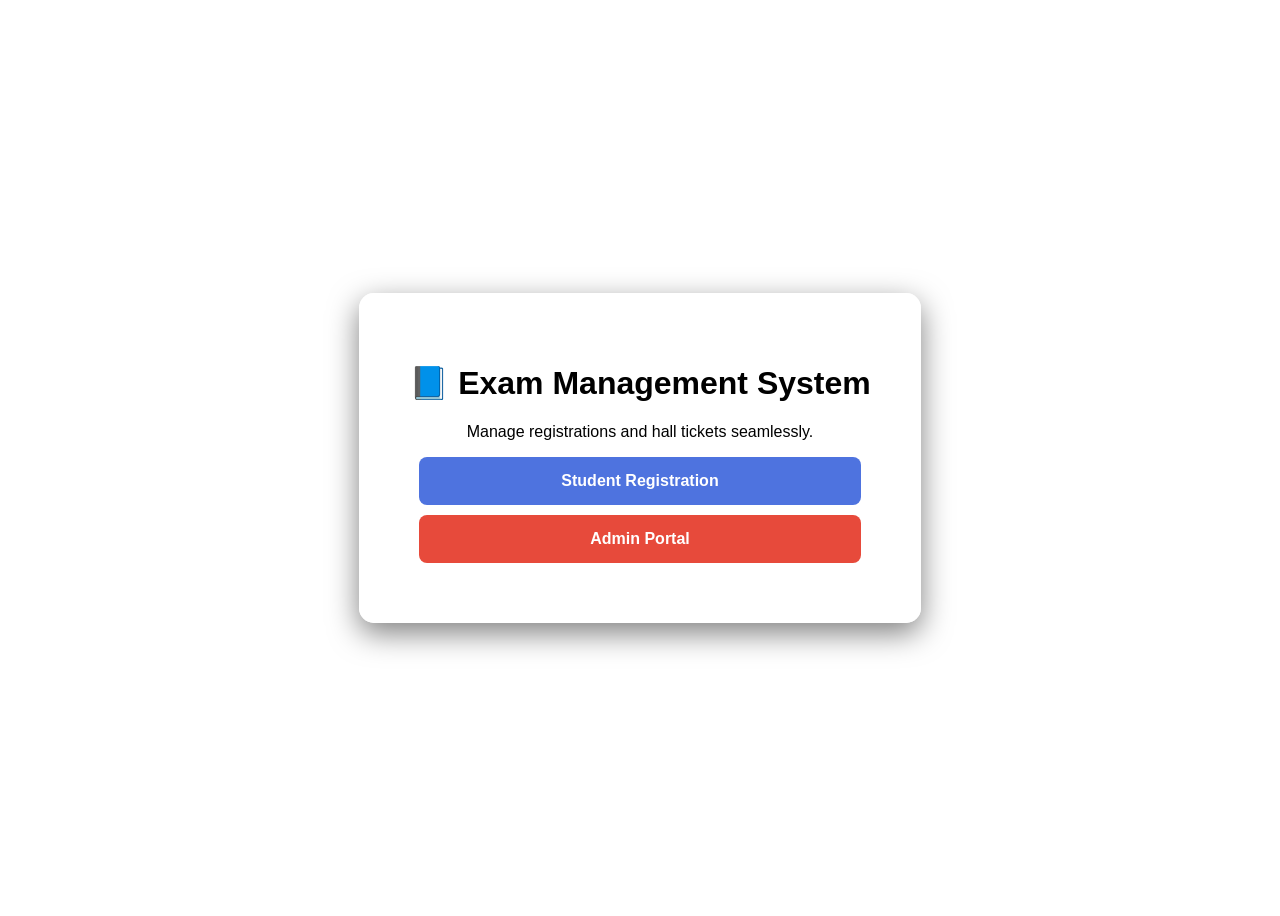
<file: index.html>
<!DOCTYPE html>
<html lang="en">
<head>
    <meta charset="UTF-8">
    <title>Exam Management System</title>
    <link rel="stylesheet" href="index.css">
</head>
<body>
    <div class="container">
        <h1>📘 Exam Management System</h1>
        <p>Manage registrations and hall tickets seamlessly.</p>
        <div class="nav-links">
            <a href="register.html" class="btn">Student Registration</a>
            <a href="admin.html" class="btn admin">Admin Portal</a>
        </div>
    </div>
</body>
</html>
</file>
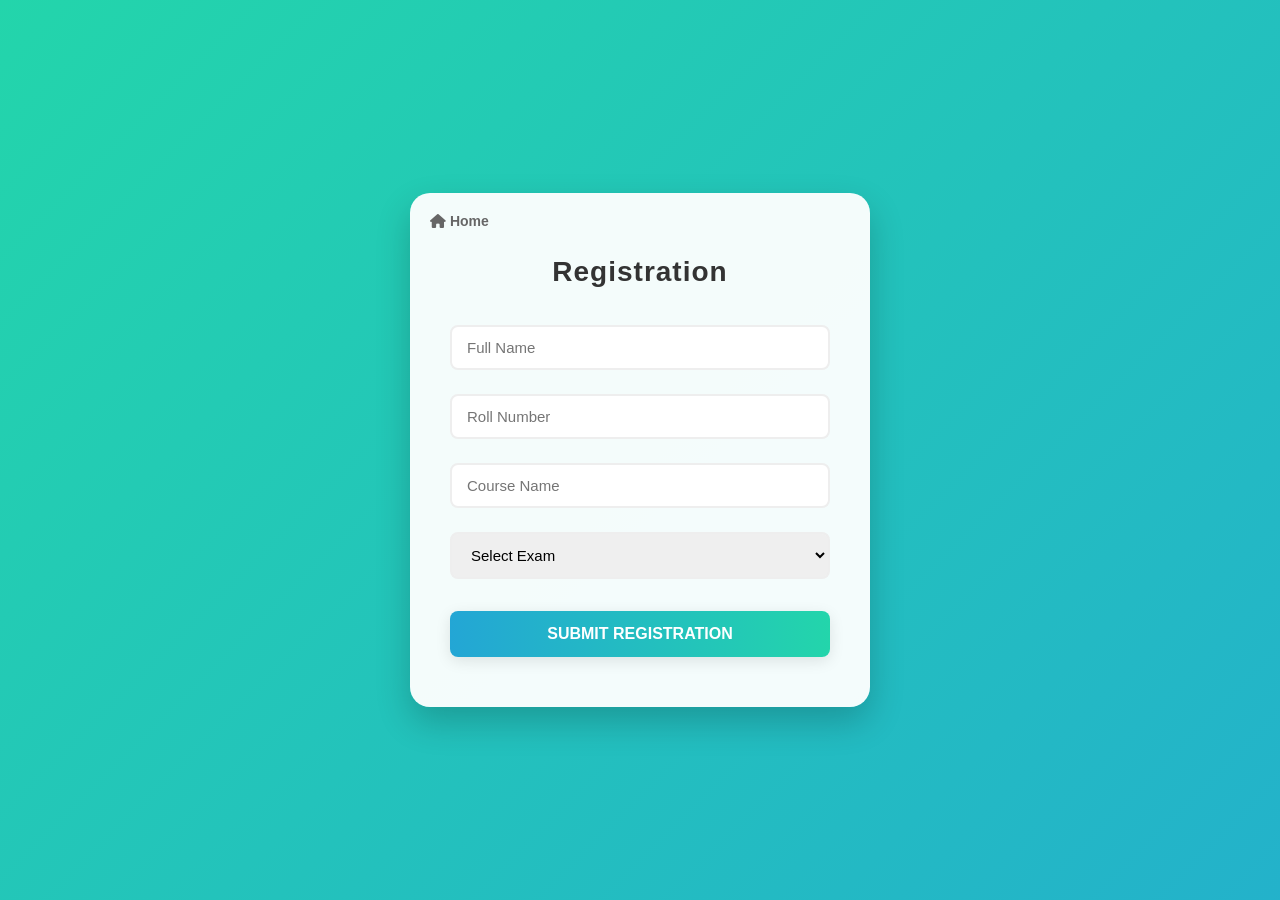
<file: register.html>
<!DOCTYPE html>
<html>
<head>
    <title>Student Registration</title>
    <link rel="stylesheet" href="register.css">
    <link rel="stylesheet" href="https://cdnjs.cloudflare.com/ajax/libs/font-awesome/6.0.0/css/all.min.css">
</head>
<body>
    <div class="box">
        <a href="index.html" class="home-icon"><i class="fas fa-home"></i> Home</a>
        <h2>Registration</h2>
        <input type="text" id="name" placeholder="Full Name">
        <input type="text" id="roll" placeholder="Roll Number">
        <input type="text" id="course" placeholder="Course Name">
        <select id="exam">
            <option value="">Select Exam</option>
            <option>First Semester</option>
            <option>Second Semester</option>
            <option>Third Semester</option>
            <option>Fourth Semester</option>
        </select>
        <button onclick="register()">Submit Registration</button>
    </div>
    <script src="script.js"></script>
</body>
</html>
</file>
<file: index.css>
body {
    background: url('https://images.unsplash.com/photo-1497633762265-9d179a990aa6?auto=format&fit=crop&w=1350&q=80') center/cover;
    height: 100vh;
    display: flex;
    align-items: center;
    justify-content: center;
    font-family: Arial, sans-serif;
}
.container {
    background: rgba(255, 255, 255, 0.9);
    padding: 50px;
    border-radius: 15px;
    text-align: center;
    box-shadow: 0 10px 30px rgba(0,0,0,0.5);
    animation: fadeIn 1.2s ease;
}
.btn {
    display: block;
    margin: 10px;
    padding: 15px;
    background: #4e73df;
    color: white;
    text-decoration: none;
    border-radius: 8px;
    font-weight: bold;
    transition: 0.3s;
}
.btn:hover { transform: scale(1.05); background: #224abe; }
.btn.admin { background: #e74a3b; }
@keyframes fadeIn { from { opacity: 0; transform: scale(0.9); } to { opacity: 1; transform: scale(1); } }
</file>
<file: register.css>
/* Styling for the Registration Page */
body {
    margin: 0;
    padding: 0;
    height: 100vh;
    display: flex;
    align-items: center;
    justify-content: center;
    /* Animated Gradient Background */
    background: linear-gradient(-45deg, #ee7752, #e73c7e, #23a6d5, #23d5ab);
    background-size: 400% 400%;
    animation: gradientBG 15s ease infinite;
    font-family: 'Poppins', sans-serif;
    overflow: hidden;
}

/* Background Animation Keyframes */
@keyframes gradientBG {
    0% { background-position: 0% 50%; }
    50% { background-position: 100% 50%; }
    100% { background-position: 0% 50%; }
}

/* Glassmorphism Box Design */
.box {
    background: rgba(255, 255, 255, 0.95);
    padding: 40px;
    width: 380px;
    border-radius: 20px;
    box-shadow: 0 15px 35px rgba(0, 0, 0, 0.2);
    text-align: center;
    position: relative;
    animation: boxAppear 0.8s cubic-bezier(0.25, 0.46, 0.45, 0.94) both;
}

/* Entrance Animation for the Box */
@keyframes boxAppear {
    from { opacity: 0; transform: scale(0.8) translateY(50px); }
    to { opacity: 1; transform: scale(1) translateY(0); }
}

/* Home Icon Styling */
.home-icon {
    position: absolute;
    top: 20px;
    left: 20px;
    text-decoration: none;
    color: #666;
    font-size: 14px;
    font-weight: bold;
    transition: 0.3s;
}

.home-icon:hover {
    color: #e73c7e;
    transform: translateX(-3px);
}

h2 {
    color: #333;
    margin-bottom: 25px;
    font-size: 28px;
    letter-spacing: 1px;
}

/* Input and Select Styling */
input, select {
    width: 100%;
    padding: 12px 15px;
    margin: 12px 0;
    display: inline-block;
    border: 2px solid #eee;
    border-radius: 8px;
    box-sizing: border-box;
    font-size: 15px;
    transition: 0.3s ease;
    outline: none;
}

input:focus, select:focus {
    border-color: #23a6d5;
    box-shadow: 0 0 8px rgba(35, 166, 213, 0.3);
}

/* Submit Button Styling & Animation */
button {
    width: 100%;
    background: linear-gradient(to right, #23a6d5, #23d5ab);
    color: white;
    padding: 14px 20px;
    margin: 20px 0 10px 0;
    border: none;
    border-radius: 8px;
    cursor: pointer;
    font-size: 16px;
    font-weight: bold;
    text-transform: uppercase;
    transition: 0.4s;
    box-shadow: 0 4px 15px rgba(0, 0, 0, 0.1);
}

button:hover {
    background: linear-gradient(to right, #e73c7e, #ee7752);
    transform: translateY(-2px);
    box-shadow: 0 6px 20px rgba(231, 60, 126, 0.4);
}

button:active {
    transform: translateY(0);
}

/* Subtle responsiveness */
@media (max-width: 480px) {
    .box {
        width: 85%;
        padding: 25px;
    }
}
</file>
